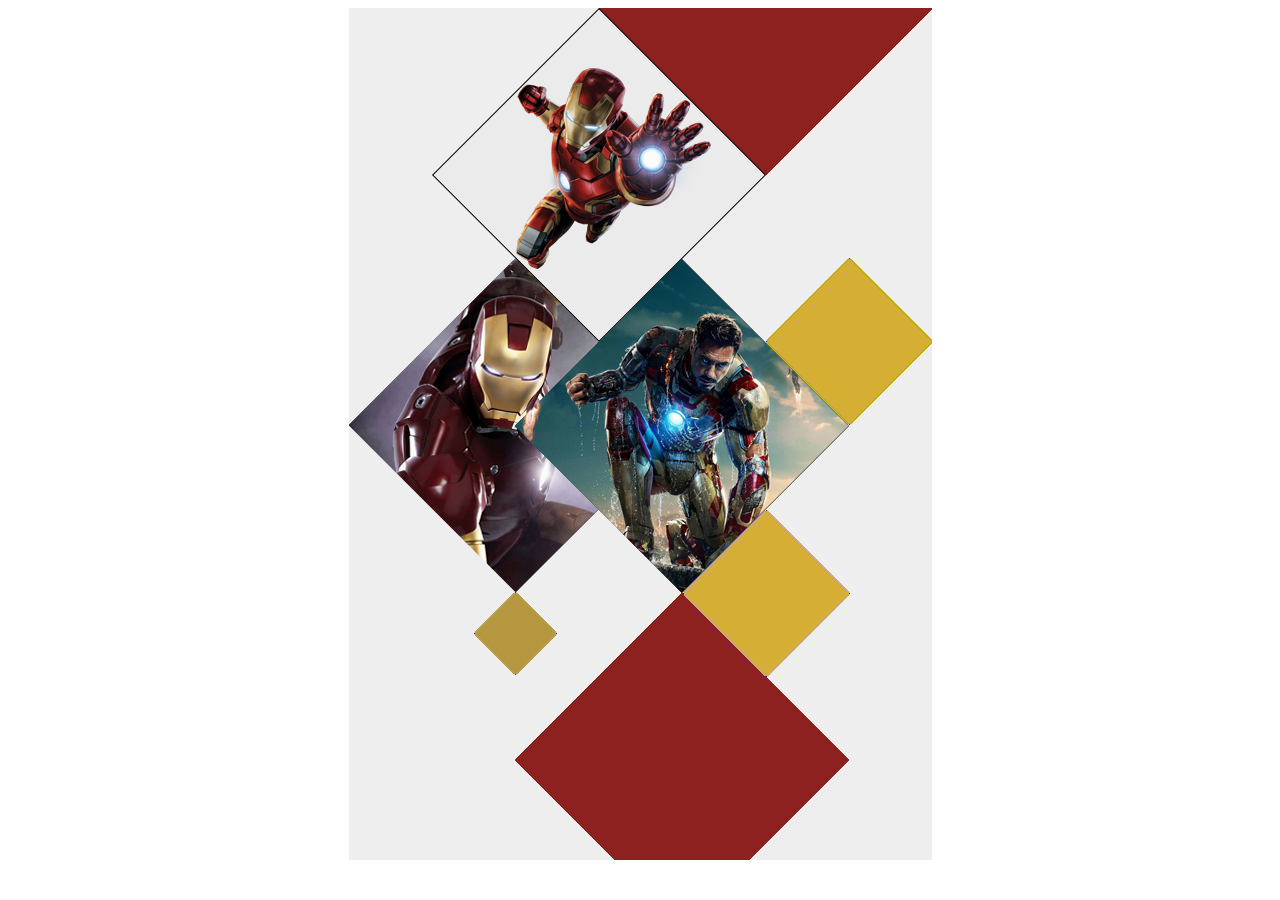
<file: index.html>
<!DOCTYPE html>
<html>
<head>
<meta http-equiv="content-type" content="text/html; charset=UTF-8">
<meta charset="UTF-8">
<meta http-equiv="X-UA-Compatible" content="IE=Edge">
<title>客官里边请</title>
<link rel="SHORTCUT ICON" href="images/icon/index_icon.jpeg">
<link rel="stylesheet" type="text/css" href="css/subRankings_06727bb.css">
<link rel="stylesheet" type="text/css" href="css/moments-2014_e764737.css">
</style>
</head>
<body>
<div class="zzsc">
<div class="subRankings-wrapper" style="overflow:hidden; height:852px;">
  <div class="layout">
    <div class="subRankings subRankings-tri subRankings-entertain" alog-group="subRankings-entertain">
      <ul class="subRankings_content">
        <li class=" actived" style="background-image:url(images/bg.jpg)">
          <div class="detail detail-up detail-0">
          <div><img src="images/icon/icon_sofa.png"></div>
            <div class="detail_link"><a href="#" target="_self">留言板</a></div>
          </div>
          <div class="detail detail-down detail-1">
            <div><img src="images/icon/icon_home.png"></div>
            <div class="detail_link"><a href="index.html" target="_self">首页</a></div>
         </div>
          <div class="detail detail-up detail-2">
          <div><img src="images/icon/icon_pen.png"></div>
            <div class="detail_link"><a href="http://sc.chinaz.com/" target="_self">填坑</a></div>
          </div>
          <div class="detail detail-down detail-3">
          <div><img src="images/icon/icon_magnifier.png"></div>
            <div class="detail_link"><a href="http://sc.chinaz.com/" target="_self">小实验</a></div>
           </div>
          <div class="detail detail-up detail-4">
          <div><img src="images/icon/icon_coffee.png"></div>
            <div class="detail_link"><a href="http://sc.chinaz.com/" target="_self">小随笔</a></div>
          </div>
          <div class="detail detail-up detail-5">
          <div><img src="images/icon/icon_arrow.png"></div>           
          <div class="detail_link"><a href="about.html" target="_self">关于</a></div>
          </div>
          <div class="detail detail-up detail-6">
          <div><img src="images/icon/icon_heart.png"></div>
            <div class="detail_link"><a href="http://sc.chinaz.com/" target="_self">这块写啥呢</a></div>
          </div>
          <svg class="svg" height="100%" width="100%">
              <polygon class="shape" points="250,0 417,167 584,0"></polygon>
							<polygon class="shape" points="250,0 83,167 250,334 417,167"></polygon>
							<polygon class="shape" points="167,252 1,417 167,585 333,419"></polygon>
						<!--	<polygon style="opacity: 0.7;" class="shape" points="359,585 318,625 358,667 401,625"></polygon>-->
              <polygon class="shape" points="501,250 416,334 501,418 584,333"></polygon>
							<polygon class="shape" points="334,252 166,417 334,585 500,419"></polygon>       
              <polygon class="shape" points="417,502 333,586 417,669 501,586"></polygon>
              <polygon class="shape" points="333,586 166,753 333,921 501,753"></polygon>
          </svg></li>
      </ul>
    </div>
  </div>
</div>
<script type="text/javascript" src="js/wiki-common_sync_js_0_c71edc4.js"></script> 
<script type="text/javascript" src="js/wiki-common_sync_js_1_b8cc5ae.js"></script> 
<script type="text/javascript" src="js/wiki-activity_sync_js_0_92492a7.js"></script> 
<script type="text/javascript">!function(){  if (document.createElement('canvas').getContext) {
    require('wiki-activity:widget/moments-2014/guide/guide.js');
  } else {
    $('#momentsGuide').addClass('withImageBg');
  }; 
}();
!function(){  var $ = require('wiki-common:widget/lib/jquery/jquery.js'),
    mainRanking = require('wiki-activity:widget/moments-2014/subRankings/subRankings.js');
}();
!function(){  require('wiki-activity:widget/moments-2014/authorityComments/authorityComments.js');
}();
!function(){  require('wiki-activity:widget/moments-2014/sideNav/sideNav.js');
}();</script>
<div class="clear"></div>
</div>


</body>
</html>
</file>
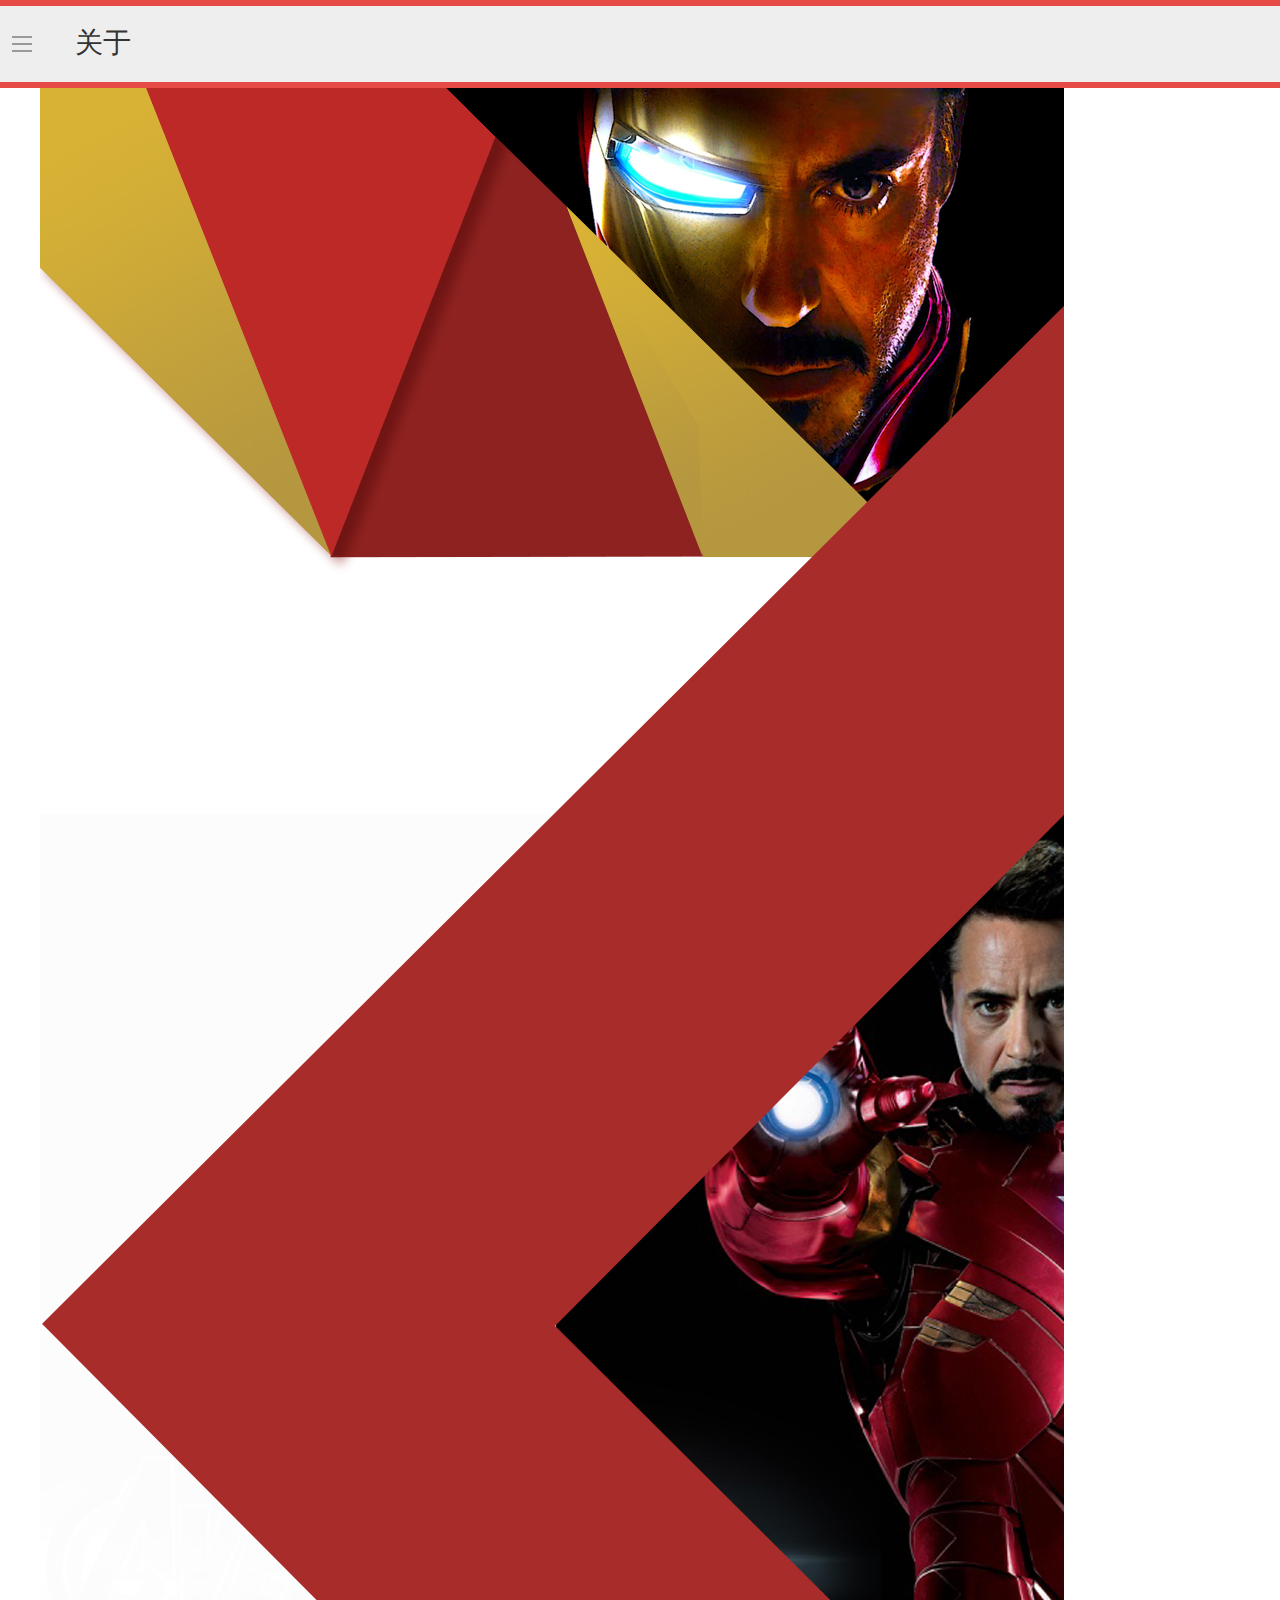
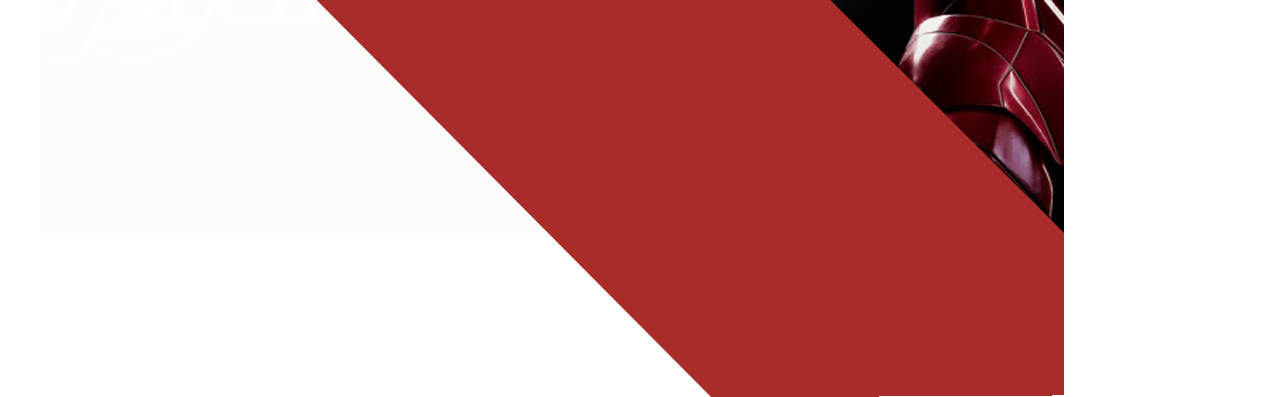
<file: about.html>
<!DOCTYPE html>
<html lang="en">
<head>
	<meta charset="UTF-8">
	<meta content="width=device-width, initial-scale=1,maximum-scale=1,maximum-scale=1, user-scalable=no" name="viewport">
	<title>关于客官里边请</title>
	<link rel="SHORTCUT ICON" href="images/icon/index_icon.jpeg">
	<link rel="stylesheet" href="css/reset.css">
	<link rel="stylesheet" href="css/slide_bar.css">
	<script type="text/javascript" src="js/jquery.min.js"></script>
</head>
<body>
	<!-- 代码部分begin -->
	<header class="header">
		<span class="btn-slide-bar"></span>
		<h1 class="page-title">关于</h1>

		<div class="slide-bar">
		<ul>
		<li><a href="index.html" target="_self">首页</a></li>
		<li><a href="" target="_self">填坑</a></li>
		<li><a href="" target="_self">小实验</a></li>
		<li><a href="" target="_self">小随笔</a></li>
		<li><a href="" target="_self">留言板</a></li>
		<li><a href="about.html" target="_self">关于</a></li>
		<li><a href="" target="_self">这块写啥呢</a></li>
		</ul>
	</div>
	</header>
	<div class="wraper-page">
		
	</div>
	
	<script>
	document.addEventListener("DOMContentLoaded", function(){
		(function(){
			var _btn  = document.querySelector(".btn-slide-bar"),
				_body = document.querySelector("body");
				_btn.onclick = function(){
					_body.classList.toggle("active");

					 var scroll_offset = $("body").offset();  
 					 $("body,html").animate({
  					 scrollTop:scroll_offset.top  
  					 },500);
				}
		})(window)
	},false);

	
	</script>
	<!-- 代码部分end -->
</body>
</html>
</file>
<file: css/subRankings_06727bb.css>
@charset "utf-8";
div {text-align:left}
a img {border:0}
body { color: #fff; text-align: center; font: 12px "宋体"; }
ul, ol, li {list-style-type:none;vertical-align:0}
a {outline-style:none;color:#535353;text-decoration:none}
a:hover { color: #D40000; text-decoration: none}
.clear{height:0; overflow:hidden; clear:both}
.zzsc{background:#FFF; padding:0px;}
.zzsc div{text-align:center;}

.w-small .vote-bubble { border-color: #ccc; font: 14px "微软雅黑"; }
.w-small .vote-bubble div { padding: 3px 7px; background: #fff }
.w-small .vote-bubble div span { font-size: 16px; font-weight: 700; color: #397ddb }
.w-small .vote-bubble .tail { text-shadow: 0 0 2px #ccc }
.subRankings .subRankings_nav-wrapper { position: relative; overflow: hidden; margin: 0 0 50px; height: 40px }
.subRankings .subRankings_nav-wrapper .subRankings_nav-container { position: absolute; left: 50% }
.subRankings .subRankings_nav { white-space: nowrap; position: relative; left: -50%; border: 1px solid #338de6; border-radius: 3px; background: #fff }
.subRankings .subRankings_nav li { border-right: 1px solid #338de6; width: 164px; height: 38px; line-height: 38px; font-size: 18px; text-align: center; color: #777; cursor: pointer }
.subRankings .subRankings_nav li.actived { background: #338de6; color: #fff }
.subRankings .subRankings_nav li:last-child { border-right: 0 }
.subRankings .subRankings_comments { position: relative; margin: 0 auto; width: 920px }
.subRankings .subRankings_comments .viewport { position: relative; overflow: hidden; margin: 0 0 20px; height: 80px }
.subRankings .subRankings_comments .viewport ul li { float: left; width: 460px; height: 80px; font-size: 14px }
.subRankings .subRankings_comments .viewport ul li.eve { padding-left: 41px; width: 419px }
.subRankings .subRankings_comments .viewport ul li .comment_avator { float: left; margin: 0 20px 0 0; border: 1px solid #338de6; width: 60px; height: 60px; border-radius: 31px }
.subRankings .subRankings_comments .viewport ul li .comment_title { float: left; width: 300px; height: 20px; line-height: 20px }
.subRankings .subRankings_comments .viewport ul li .comment_title a { color: #338de6; text-decoration: none }
.subRankings .subRankings_comments .viewport ul li .comment_title a:hover { text-decoration: none }
.subRankings .subRankings_comments .viewport ul li .comment_content { float: left; overflow: hidden; margin: 5px 0 0; border: 1px solid #ccc; padding: 5px 10px; width: 315px; height: 40px; line-height: 20px; color: #565656; border-radius: 5px; background: #fff }
.subRankings .subRankings_comments .viewport ul li .comment_content a { color: #397ddb; text-decoration: none }
.subRankings .subRankings_comments .viewport ul li .comment_content a:hover { color: #397ddb; text-decoration: none }
.subRankings .subRankings_comments .pager { height: 18px; text-align: center }
.subRankings .subRankings_comments .pager a { margin: 0 5px; font-size: 12px; color: #c9c9c9; text-shadow: 0 0 0 }
.subRankings .subRankings_comments .pager a.cur { color: #397ddb }
.subRankings-tri { position: relative; margin: 0 0 50px }
.subRankings-tri .subRankings_content { position: relative; margin: 0 0 25px; height: 852px }
.subRankings-tri .subRankings_content li { position: absolute; display: none; left: 0; top: 0; width: 100%; height: 852px; background: no-repeat 100% 100% }
.subRankings-tri .subRankings_content li.actived { display: block }
.subRankings-tri .subRankings_content li .svg { position: relative; z-index: 0 }
.subRankings-tri .subRankings_content li .svg .shape { filter: alpha(opacity=1); opacity: .01; -webkit-transition: .2s linear; transition: .2s linear }
.subRankings-tri .subRankings_content li .svg .show { filter: alpha(opacity=65); opacity: .65 }
.subRankings-tri .subRankings_content li .vml { position: relative; z-index: 0; height: 852px }
.subRankings-tri .subRankings_content li .vml .shape { position: absolute; width: 100%; height: 100%; filter: alpha(opacity=1); opacity: .01; -webkit-transition: .2s linear; transition: .2s linear }
.subRankings-tri .subRankings_content li .vml .show { filter: alpha(opacity=65); opacity: .65 }
.subRankings-tri .subRankings_content li .detail { position: absolute; z-index: 1; width: 90px; height: 90px; text-align: center; color: #fff; cursor: default; filter: alpha(opacity=0); opacity: 0; -webkit-transition: .2s linear; transition: .2s linear }
.subRankings-tri .subRankings_content li .detail .detail_title {text-decoration: none; position: relative; margin: 3px 0 5px; height: 24px; line-height: 24px; font-size: 18px; filter: alpha(opacity=0); opacity: 0 }
.subRankings-tri .subRankings_content li .detail .detail_title a { color: #fff; text-decoration: none; border-bottom: 1px solid #fff }
.subRankings-tri .subRankings_content li .detail .detail_title a:hover { color: #fff; text-decoration: none; border-bottom: 1px solid #fff }
.subRankings-tri .subRankings_content li .detail .detail_pv { margin: 0 0 3px; height: 20px; line-height: 20px; font-size: 12px }
.subRankings-tri .subRankings_content li .detail .detail_vote { margin: 0 0 3px; outline: 0; width: 76px; height: 30px; line-height: 30px; font-size: 16px; text-decoration: none; color: #fff; border-radius: 3px; background: #338de6; display:inline-block }
.subRankings-tri .subRankings_content li .detail .detail_counts { height: 20px; line-height: 20px; font-size: 14px; color: #ffbd20 }
.subRankings-tri .subRankings_content li .detail-up .detail_title {text-decoration: none; left: -55px; width: 200px }
.subRankings-tri .subRankings_content li .detail-down .detail_title {text-decoration: none; margin-top: -15px; margin-bottom: 3px }
.subRankings-tri .subRankings_content li .detail .detail_link a{color: #fff;font-size: 1.5em;text-decoration: none;}
.subRankings-tri .subRankings_content li .detail .detail_link a:hover{color: #fff;font-size: 1.9em;text-decoration: none;transition: .2s}
.subRankings-tri .subRankings_content li .detail-0 { left: 372px; top: 27px }
.subRankings-tri .subRankings_content li .detail-2 { left: 122px; top: 390px }
.subRankings-tri .subRankings_content li .detail-4 { left: 288px; top: 390px }
.subRankings-tri .subRankings_content li .detail-1 { left: 205px; top: 127px }
.subRankings-tri .subRankings_content li .detail-3 { left: 453px; top: 300px }
.subRankings-tri .subRankings_content li .detail-5 { left: 372px; top: 556px }
.subRankings-tri .subRankings_content li .detail-6 { left: 288px; top: 720px }
.subRankings-tri .subRankings_content li .show { filter: alpha(opacity=100); opacity: 1; font-family:"微软雅黑"; }
.subRankings-tri .subRankings_content li .show .detail_title {text-decoration: none; filter: alpha(opacity=100); opacity: 1 }
.subRankings-sqr { position: relative; margin: 0 auto 50px; padding: 90px 0 0; width: 940px }
.subRankings-sqr .subRankings_content { position: relative; margin: 0 0 15px }
.subRankings-sqr .subRankings_content li { display: none }
.subRankings-sqr .subRankings_content li.actived { display: block }
.subRankings-sqr .subRankings_content li .subRanking_candidate { position: relative; float: left; border: 0; margin: 0 10px 10px 0; width: 227px; height: 175px }
.subRankings-sqr .subRankings_content li .subRanking_candidate.noMargin { margin-right: 0 }
.subRankings-sqr .subRankings_content li .subRanking_candidate.hasPaddingLeft { margin-left: 237px }
.subRankings-sqr .subRankings_content li .subRanking_candidate:hover .shadow { filter: alpha(opacity=65); opacity: .65 }
.subRankings-sqr .subRankings_content li .subRanking_candidate:hover .detail { filter: alpha(opacity=100); opacity: 1 }
.subRankings-sqr .subRankings_content li .subRanking_candidate .pic { display: block; width: 227px; height: 175px }
.subRankings-sqr .subRankings_content li .subRanking_candidate .shadow { position: absolute; left: 0; top: 0; width: 100%; height: 100%; background: #000; filter: alpha(opacity=0); opacity: 0; -webkit-transition: .2s linear; transition: .2s linear }
.subRankings-sqr .subRankings_content li .subRanking_candidate .detail { position: absolute; left: 0; top: 35px; width: 100%; color: #fff; text-align: center; filter: alpha(opacity=0); opacity: 0; -webkit-transition: .2s linear; transition: .2s linear }
.subRankings-sqr .subRankings_content li .subRanking_candidate .detail .detail_title { margin: 0 0 5px; font-size: 18px }
.subRankings-sqr .subRankings_content li .subRanking_candidate .detail .detail_title a { color: #fff; text-decoration: none; border-bottom: 1px solid #fff }
.subRankings-sqr .subRankings_content li .subRanking_candidate .detail .detail_pv { margin: 0 0 5px; height: 20px; line-height: 20px; font-size: 12px }
.subRankings-sqr .subRankings_content li .subRanking_candidate .detail .detail_vote { margin: 0 0 5px; outline: 0; width: 76px; height: 30px; line-height: 30px; font-size: 16px; text-decoration: none; color: #fff; border-radius: 3px; background: #338de6 }
.subRankings-sqr .subRankings_content li .subRanking_candidate .detail .detail_counts { height: 24px; line-height: 24px; font-size: 16px; color: #ffbd20 }
.subRankings-text { position: relative; margin: 0 auto 50px; padding: 90px 0 0; width: 940px }
.subRankings-text .subRankings_content { margin: 0 0 25px }
.subRankings-text .subRankings_content li { overflow: hidden; float: left; margin: 0 29px 0 0; border: 1px solid #b5b5b5; width: 292px; height: 486px; border-radius: 5px; background: #fff }
.subRankings-text .subRankings_content li.last { margin-right: 0 }
.subRankings-text .subRankings_content li .subRanking_title { height: 47px; line-height: 47px; font-size: 24px; text-align: center; color: #fff; background: #397ddb }
</file>
<file: css/moments-2014_e764737.css>
body.w-small { min-width: 583px }
body.w-large { min-width: 1180px }
.layout { margin: 0 auto }
body.w-small .layout, .layout { width: 583px }
body.w-large .layout { width: 1180px }
@media screen and (max-width:1280px) {
body.w-var .layout { width: 583px }
}
@media screen and (min-width:1280px) {
body.w-var .layout { width: 1180px }
}
h2 { margin: 0 0 30px; height: 72px; line-height: 72px; font-size: 40px; font-weight: 400; text-align: center; color: #373737 }
@font-face { font-family: baikeFont_icons; src: url(http://baike.bdimg.com/static/wiki-activity/moments-2014/resource/icons/wiki-activity-moments2014-icons_097c710.eot); src: url(http://baike.bdimg.com/static/wiki-activity/moments-2014/resource/icons/wiki-activity-moments2014-icons_097c710.eot) format('embedded-opentype'), url(http://baike.bdimg.com/static/wiki-activity/moments-2014/resource/icons/wiki-activity-moments2014-icons_cbc5eb7.woff) format('woff'), url(http://baike.bdimg.com/static/wiki-activity/moments-2014/resource/icons/wiki-activity-moments2014-icons_7d1916c.ttf) format('truetype'), url(http://baike.bdimg.com/static/wiki-activity/moments-2014/resource/icons/wiki-activity-moments2014-icons_ddbfd98.svg) format('svg'); font-weight: 400; font-style: normal }
.wiki-activity-moments2014-icons { font-family: baikeFont_icons }
.wiki-activity-moments2014-icons_next { *zoom:expression(this.runtimeStyle["zoom"] = "1", this.innerHTML += "&#xe600;")
}
.wiki-activity-moments2014-icons_next:before { content: '\e600' }
.wiki-activity-moments2014-icons_prev { *zoom:expression(this.runtimeStyle["zoom"] = "1", this.innerHTML += "&#xe601;")
}
.wiki-activity-moments2014-icons_prev:before { content: '\e601' }
.momentsGuide-wrapper { position: relative; z-index: 0; overflow: hidden; height: 800px }
.mainRanking-wrapper { position: relative; z-index: 1; overflow: hidden; margin: -140px 0 0 0 }
.process-wrapper { margin: 0 0 100px; height: 250px }
.subRankings-wrapper { background: url(http://baike.bdimg.com/static/wiki-activity/moments-2014/resource/img/bg-subRankings_f4dfd6b.png) center 75px no-repeat }
.authorityComments-wrapper { padding: 50px 0 100px; background: url(http://baike.bdimg.com/static/wiki-activity/moments-2014/resource/img/bg-authorityComments_91e429a.png) center 0 no-repeat }
.cooperation-wrapper { margin: 0 0 50px }
</file>
<file: css/slide_bar.css>
body{
	transition: all 0.2s ease-in-out;
	-webkit-transition: all 0.2s ease-in-out;
	-moz-transition: all 0.2s ease-in-out;
	-ms-transition: all 0.2s ease-in-out;
	-o-transition: all 0.2s ease-in-out;
}
body.active{
	transform: translate3d(150px,0,0);
	-webkit-transform: translate3d(150px,0,0);
	-moz-transform: translate3d(150px,0,0);
	-ms-transform: translate3d(150px,0,0);
	-o-transform: translate3d(150px,0,0);
	transition: all 0.2s ease-in-out;
	-webkit-transition: all 0.2s ease-in-out;
	-moz-transition: all 0.2s ease-in-out;
	-ms-transition: all 0.2s ease-in-out;
	-o-transition: all 0.2s ease-in-out;
}
.header,.footer{position: fixed;left: 0;right: 0;text-align: center;height: 44px;line-height: 44px;z-index: 1;}
.header{top:0;display:block;height:88px;border-top:6px solid #e54a45;border-bottom: 6px solid #e54a45;margin-top:0px;background-color: #eee;}
.header h1{padding-top: 15px;font-size: 2em;font-family:"Microsoft YaHei";color: #333;text-align: left; padding-left: 75px;}
.footer{border-top: 1px solid #e73068;bottom: 0;}
.header .btn-slide-bar{width: 44px;height: 44px;float: left;cursor: pointer;line-height: 2.8;padding-top: 15px;}
.header .btn-slide-bar::before{content: "";width: 20px;height: 2px;background-color: #999;display: inline-block;box-shadow: 0 7px 0 #999, 0 -7px 0 #999;}
.wraper-page{
	text-align: center;
	display:block;
	height: 1997px;
	width: 100%;
	background: url("../images/about_bg.jpg");
	background-repeat: no-repeat;
	margin-right:auto;
	margin-left: auto;
	overflow: hidden;
}
.slide-bar{display: block;position: fixed;top: -1px;bottom: -1px;left: 0;background-color: #333;width: 150px;z-index: 2;overflow-y:auto;
	transform: translate3d(-150px,0,0);
	-webkit-transform: translate3d(-150px,0,0);
	-moz-transform: translate3d(-150px,0,0);
	-ms-transform: translate3d(-150px,0,0);
	-o-transform: translate3d(-150px,0,0);
	transition: all 0.2s ease-in-out;
	-webkit-transition: all 0.2s ease-in-out;
	-moz-transition: all 0.2s ease-in-out;
	-ms-transition: all 0.2s ease-in-out;
	-o-transition: all 0.2s ease-in-out;


}
.slide-bar ul{padding-top: 20px;position: fixed;}
.wraper-page{ height:1997px; margin:0 auto} 
@media screen and (min-width: 1201px) { 
.wraper-page {width: 1200px} 
} 
/* css 注释说明：设置了浏览器宽度不小于1201px时 abc 显示1200px宽度 */ 

@media screen and (max-width: 1200px) { 
.wraper-page {width: 1024px} 
} 
/* 设置了浏览器宽度不大于1200px时 abc 显示900px宽度 */ 

@media screen and (max-width: 900px) { 
.wraper-page {width: 740px;} 
} 
/* 设置了浏览器宽度不大于900px时 abc 显示200px宽度 */ 

@media screen and (max-width: 500px) { 
.wraper-page {width: 400px;} 
} 
.slide-bar li{padding-left: 10px;height: 40px;line-height: 40px;text-align: left;color: #fff;border-bottom: 1px solid #222;width: 140px;}
.slide-bar li a{color: #d8b235;font-weight: bold;font-size: 1.25em;line-height: 2em;}
</file>
